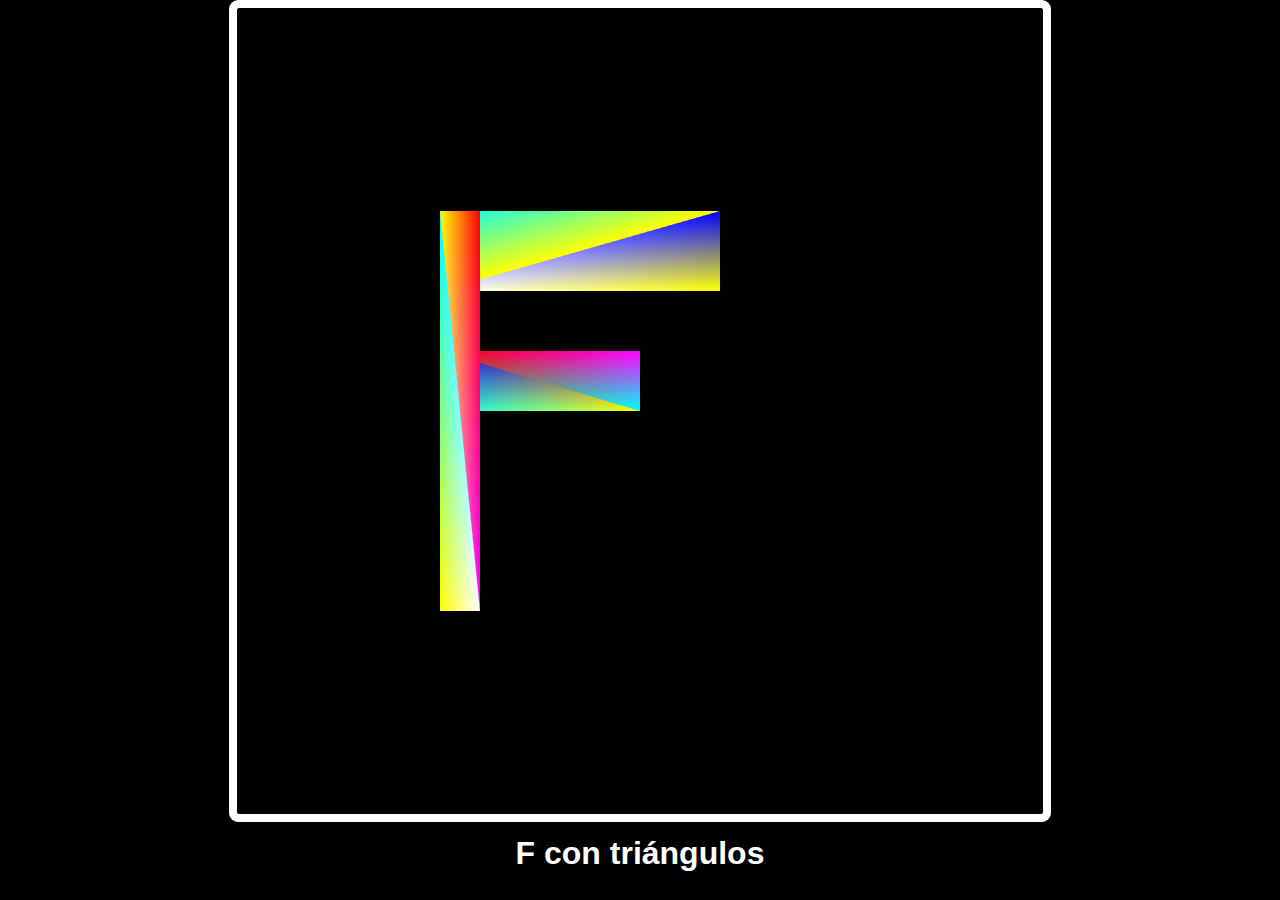
<file: F/F.htm>
<!DOCTYPE html>
<html lang="en">
<head>
    <meta charset="UTF-8">
    <meta name="viewport" content="width=device-width, initial-scale=1.0">
    <title>F con triangulos</title>
    <link rel="stylesheet" href="style.css">
</head>
<body>
    <canvas id="glcanvas" width="800" height="800"></canvas>
    <h1 id="title">F con triángulos</h1>
</body>
<script src="F.js"></script>
</html>
</file>
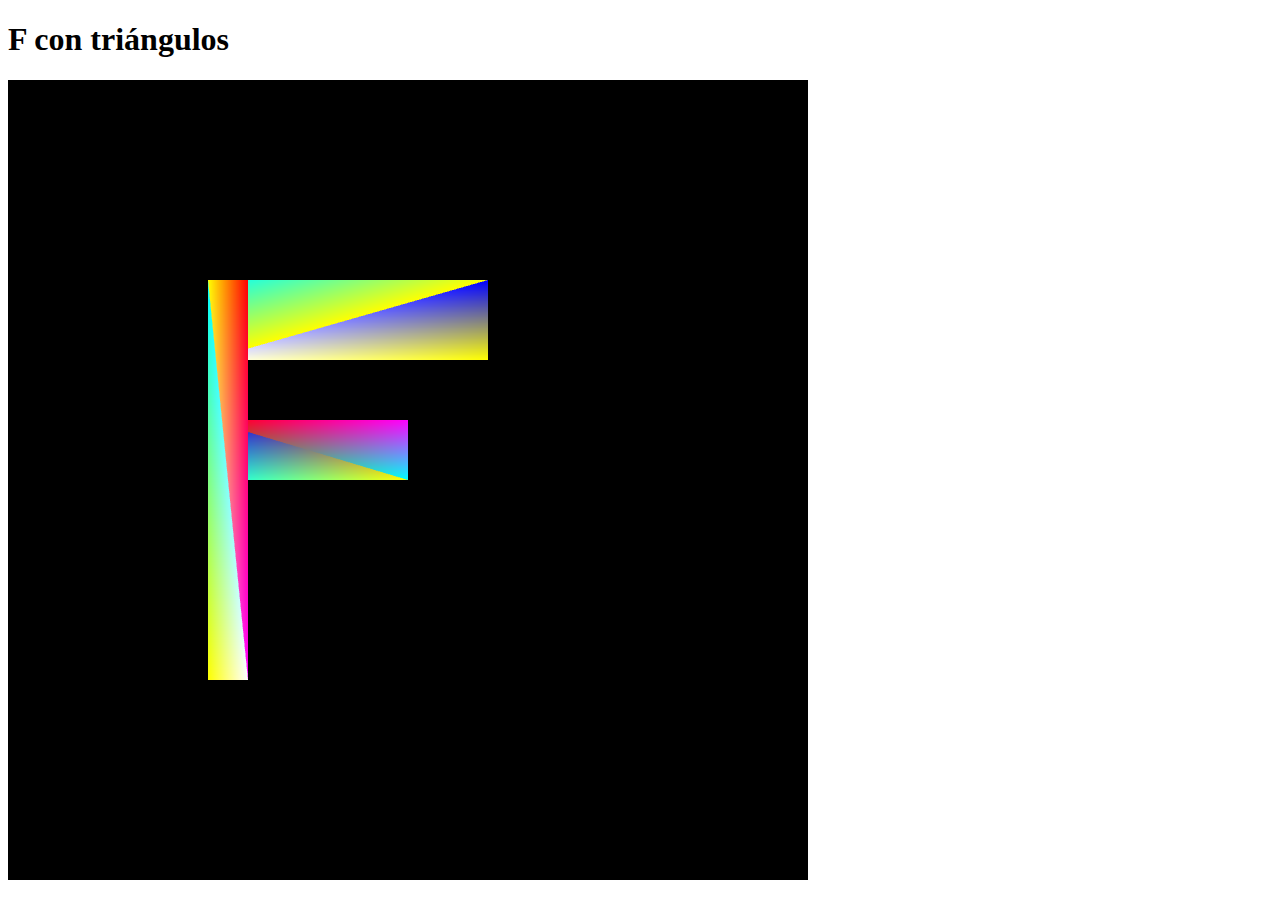
<file: F/square-triangles.htm>
<!DOCTYPE html>
<html lang="en">
<head>
    <meta charset="UTF-8">
    <meta name="viewport" content="width=device-width, initial-scale=1.0">
    <title>F con triangulos</title>
</head>
<body>
    <h1>F con triángulos</h1>
    <canvas id="glcanvas" width="800" height="800"></canvas>
</body>
<script src="square-triangles.js"></script>
</html>
</file>
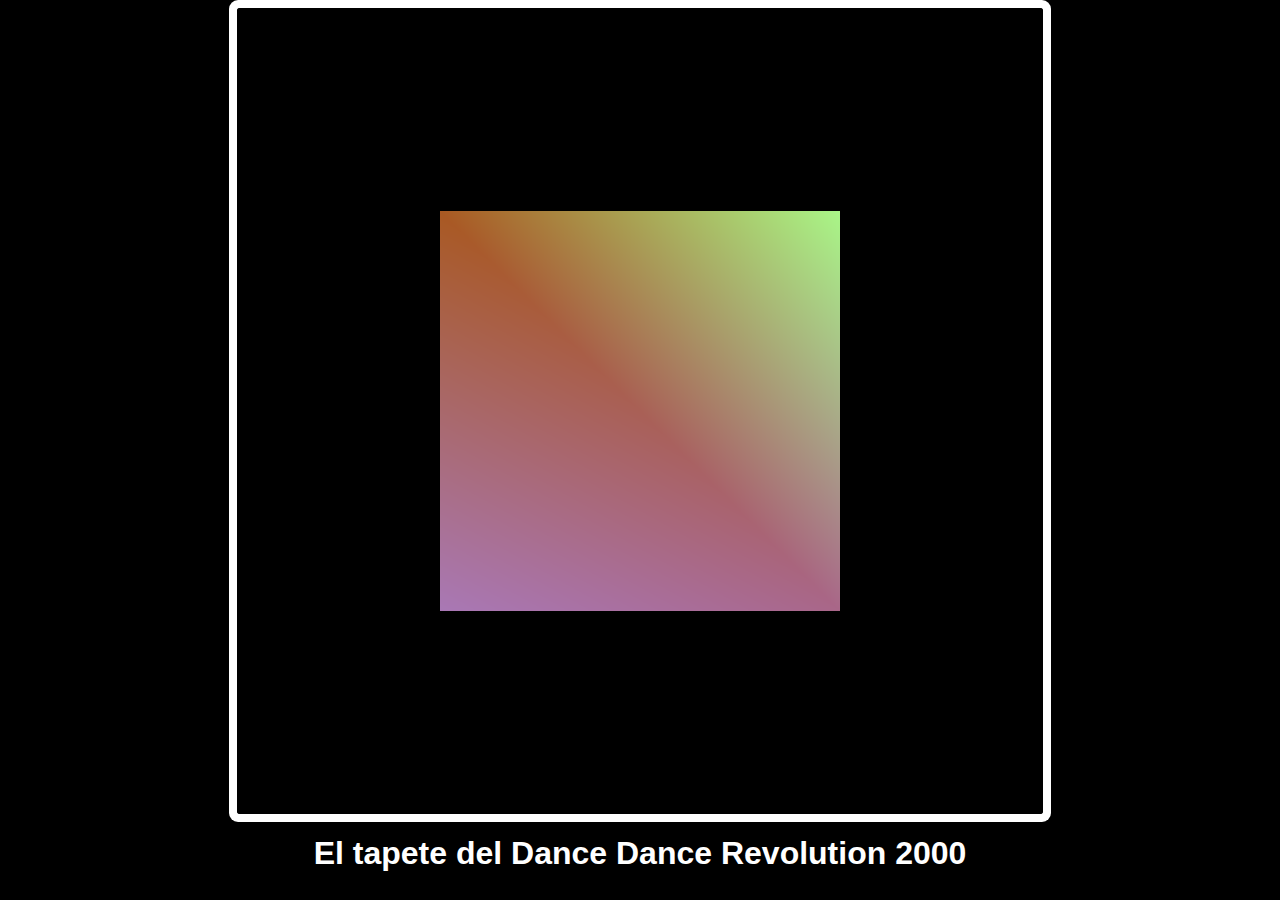
<file: html/Animation.html>
<!DOCTYPE html>
<html lang="en">
<head>
    <meta charset="UTF-8">
    <meta name="viewport" content="width=device-width, initial-scale=1.0">
    <meta http-equiv="X-UA-Compatible" content="ie=edge">
    <title>DDR</title>
    <link rel="stylesheet" href="shadersStyle.css">
    <link rel="icon" type="image/png" href="https://i0.pngocean.com/files/678/527/607/andrew-adamson-shrek-the-musical-donkey-princess-fiona-shrek.jpg">
</head>
<body>
    <canvas id="glcanvas" width="800" height="800"></canvas>
    
    <h1 id="title">El tapete del Dance Dance Revolution 2000</h1>   

    <script src="js/animation.js"></script>
    <script src="js/gl-matrix.js"></script>
</body>
</html>
</file>
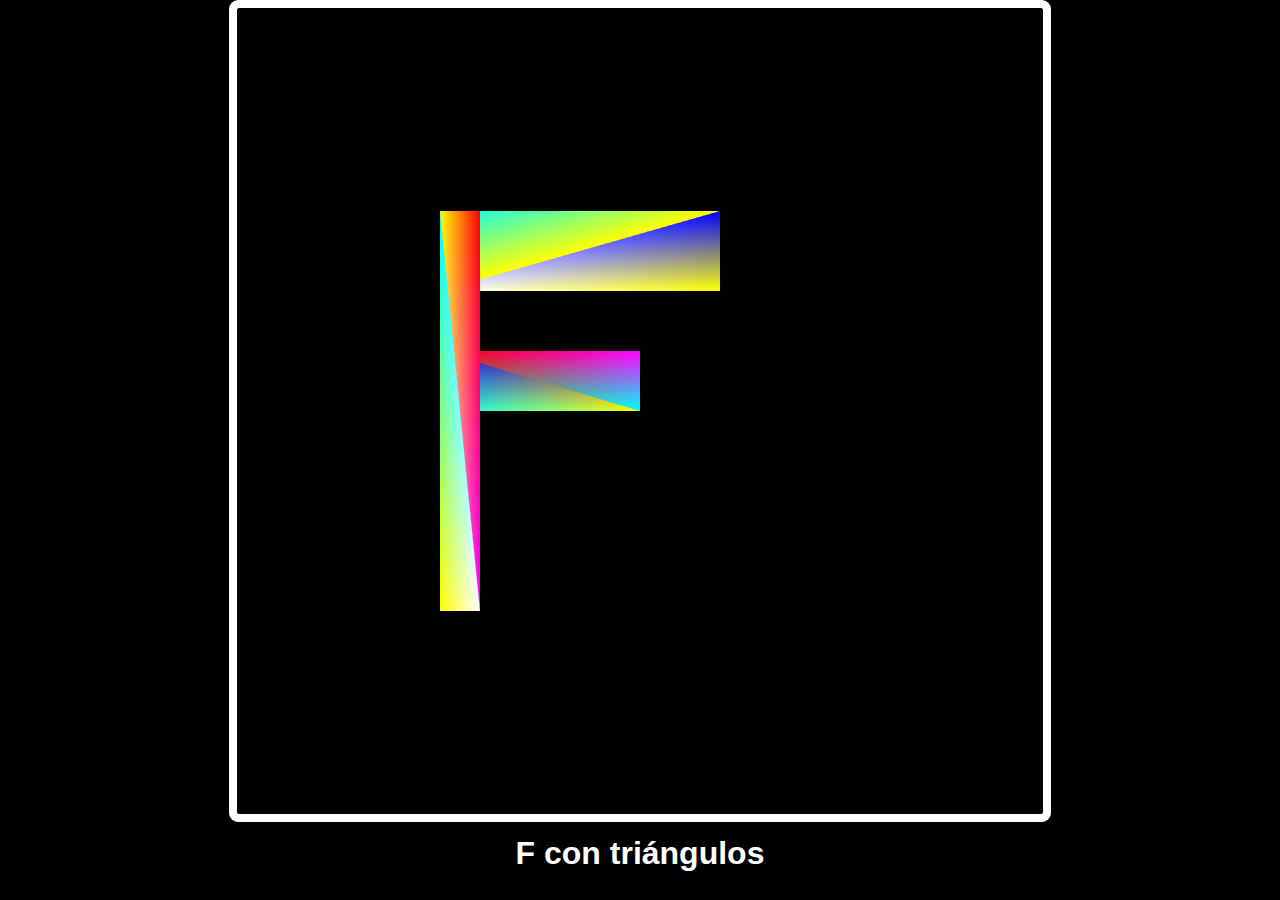
<file: html/F.htm>
<!DOCTYPE html>
<html lang="en">
<head>
    <meta charset="UTF-8">
    <meta name="viewport" content="width=device-width, initial-scale=1.0">
    <title>F con triangulos</title>
    <link rel="stylesheet" href="shadersStyle.css">
    <link rel="icon" type="image/png" href="https://i0.pngocean.com/files/678/527/607/andrew-adamson-shrek-the-musical-donkey-princess-fiona-shrek.jpg">
</head>
<body>
    <canvas id="glcanvas" width="800" height="800"></canvas>
    <h1 id="title">F con triángulos</h1>
</body>
<script src="js/F.js"></script>
</html>
</file>
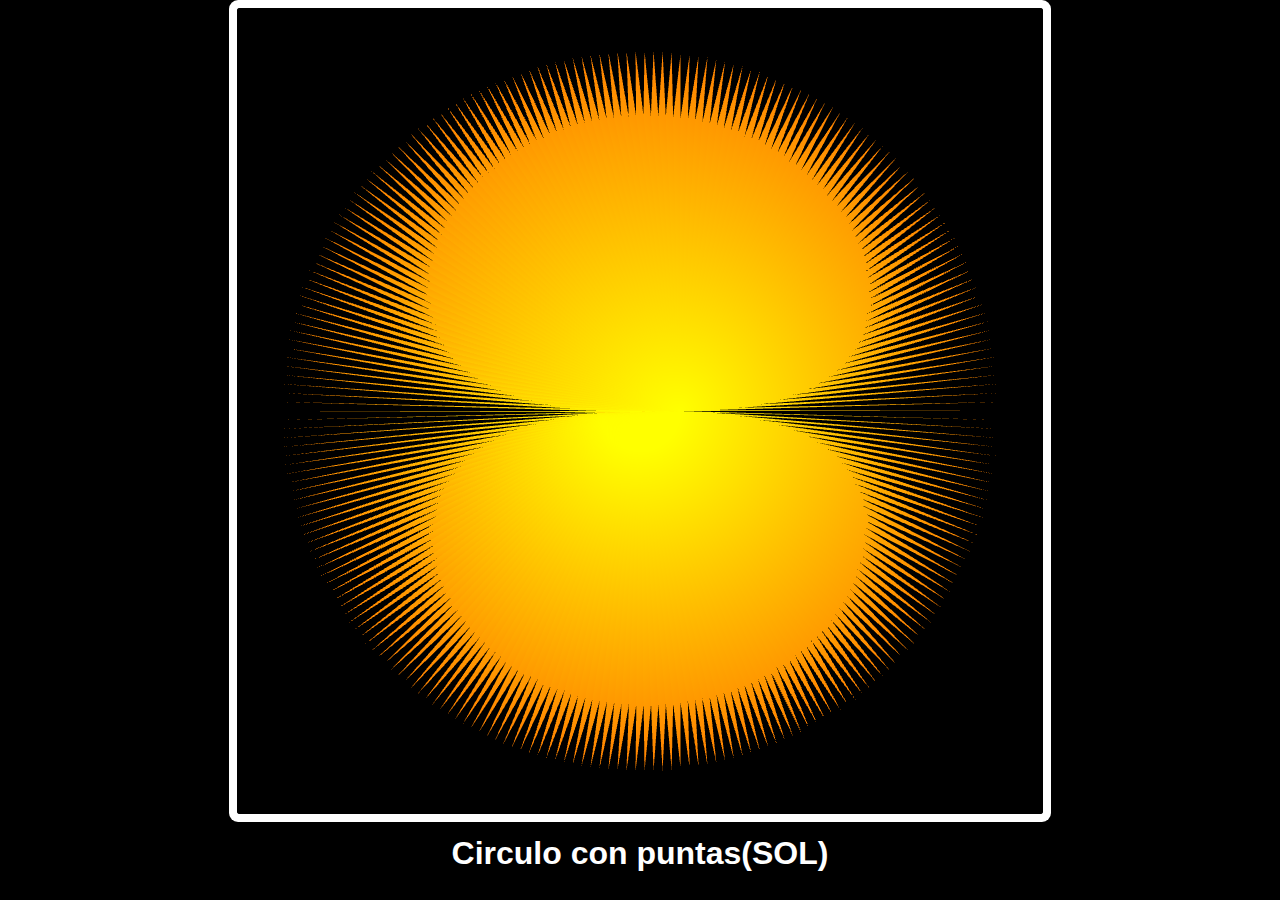
<file: html/Sol.htm>
<!DOCTYPE html>
<html lang="en">
<head>
    <meta charset="UTF-8">
    <meta name="viewport" content="width=device-width, initial-scale=1.0">
    <title>Sol uwu</title>
    <link rel="stylesheet" href="shadersStyle.css">
    <link rel="icon" type="image/png" href="https://i0.pngocean.com/files/678/527/607/andrew-adamson-shrek-the-musical-donkey-princess-fiona-shrek.jpg">
</head>
<body>
    <canvas id="glcanvas" width="800" height="800"></canvas>
    <h1 id="title">Circulo con puntas(SOL)</h1>
</body>
<script src="js/sol.js"></script>
</html>
</file>
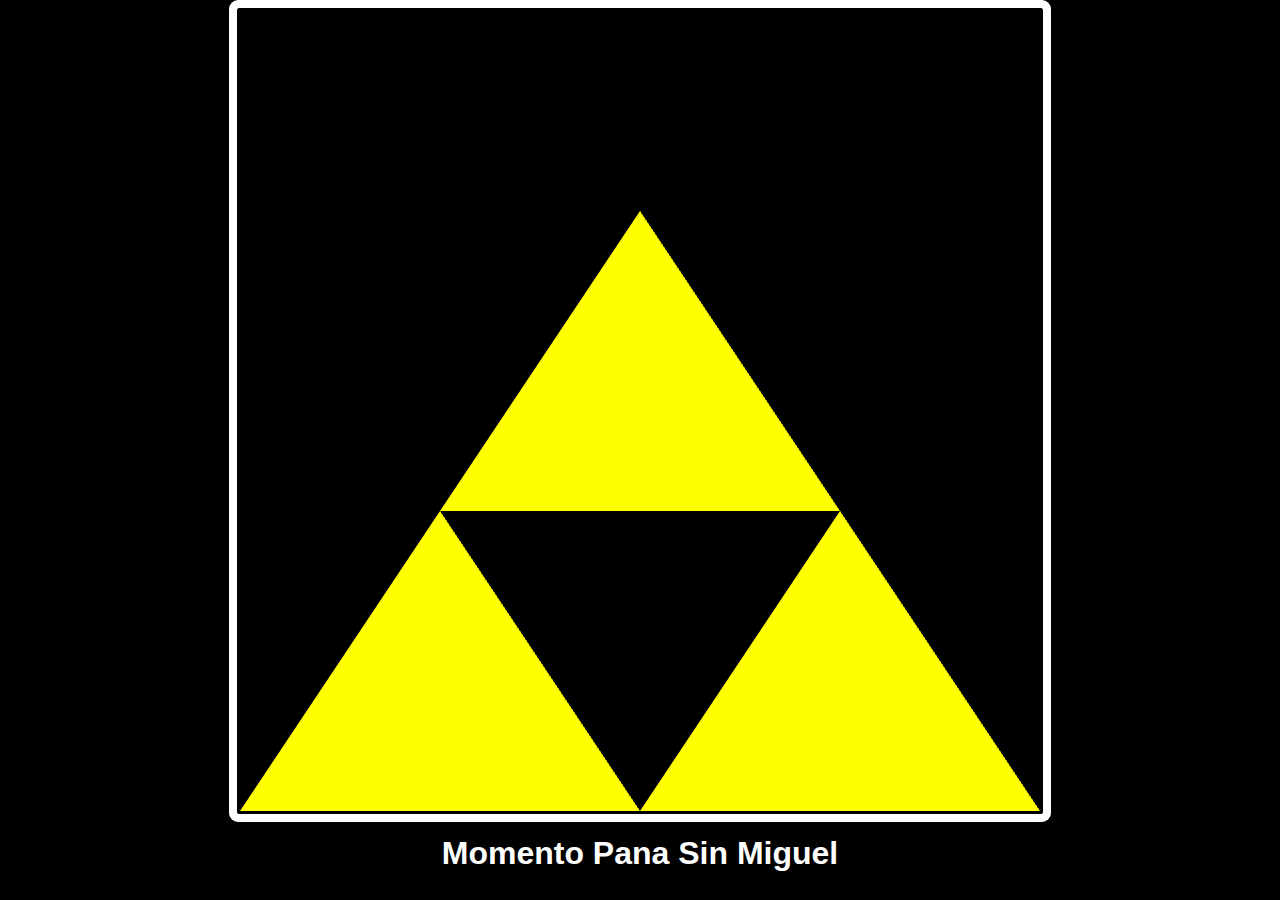
<file: html/Triforce.html>
<!DOCTYPE html>
<html lang="en">
<head>
    <meta charset="UTF-8">
    <meta name="viewport" content="width=device-width, initial-scale=1.0">
    <title>Triforce</title>
    <link rel="stylesheet" href="shadersStyle.css">
    <link rel="icon" type="image/png" href="https://i0.pngocean.com/files/678/527/607/andrew-adamson-shrek-the-musical-donkey-princess-fiona-shrek.jpg">
</head>
<body>
    <div>
        <canvas id="glcanvas" width="800" height="800"></canvas>
    </div>
    <h1 id="title">Momento Pana Sin Miguel</h1>
</body>
<script src="js/Triforce.js"></script>
</html>
</file>
<file: F/style.css>
#title{
    text-align: center;
    font-family: -apple-system, BlinkMacSystemFont, 'Segoe UI', Roboto, Oxygen, Ubuntu, Cantarell, 'Open Sans', 'Helvetica Neue', sans-serif;
    color: white;
}
canvas {
    padding-left: 0;
    padding-right: 0;
    margin-left: auto;
    margin-right: auto;
    display: block;
    width: 800px;

    border:solid; /* no info for size nor color yet */
    box-shadow: 0 0 0 8px #ffffff;
    border-radius:3px; /* prefix not needed anymore */
}
body{

    background-color: black;

}
</file>
<file: html/shadersStyle.css>
#title{
    text-align: center;
    font-family: -apple-system, BlinkMacSystemFont, 'Segoe UI', Roboto, Oxygen, Ubuntu, Cantarell, 'Open Sans', 'Helvetica Neue', sans-serif;
    color: white;
}
canvas {
    padding-left: 0;
    padding-right: 0;
    margin-left: auto;
    margin-right: auto;
    display: block;
    width: 800px;

    border:solid; /* no info for size nor color yet */
    box-shadow: 0 0 0 8px #ffffff;
    border-radius:3px; /* prefix not needed anymore */
}
body{

    background-color: black;

}
</file>
